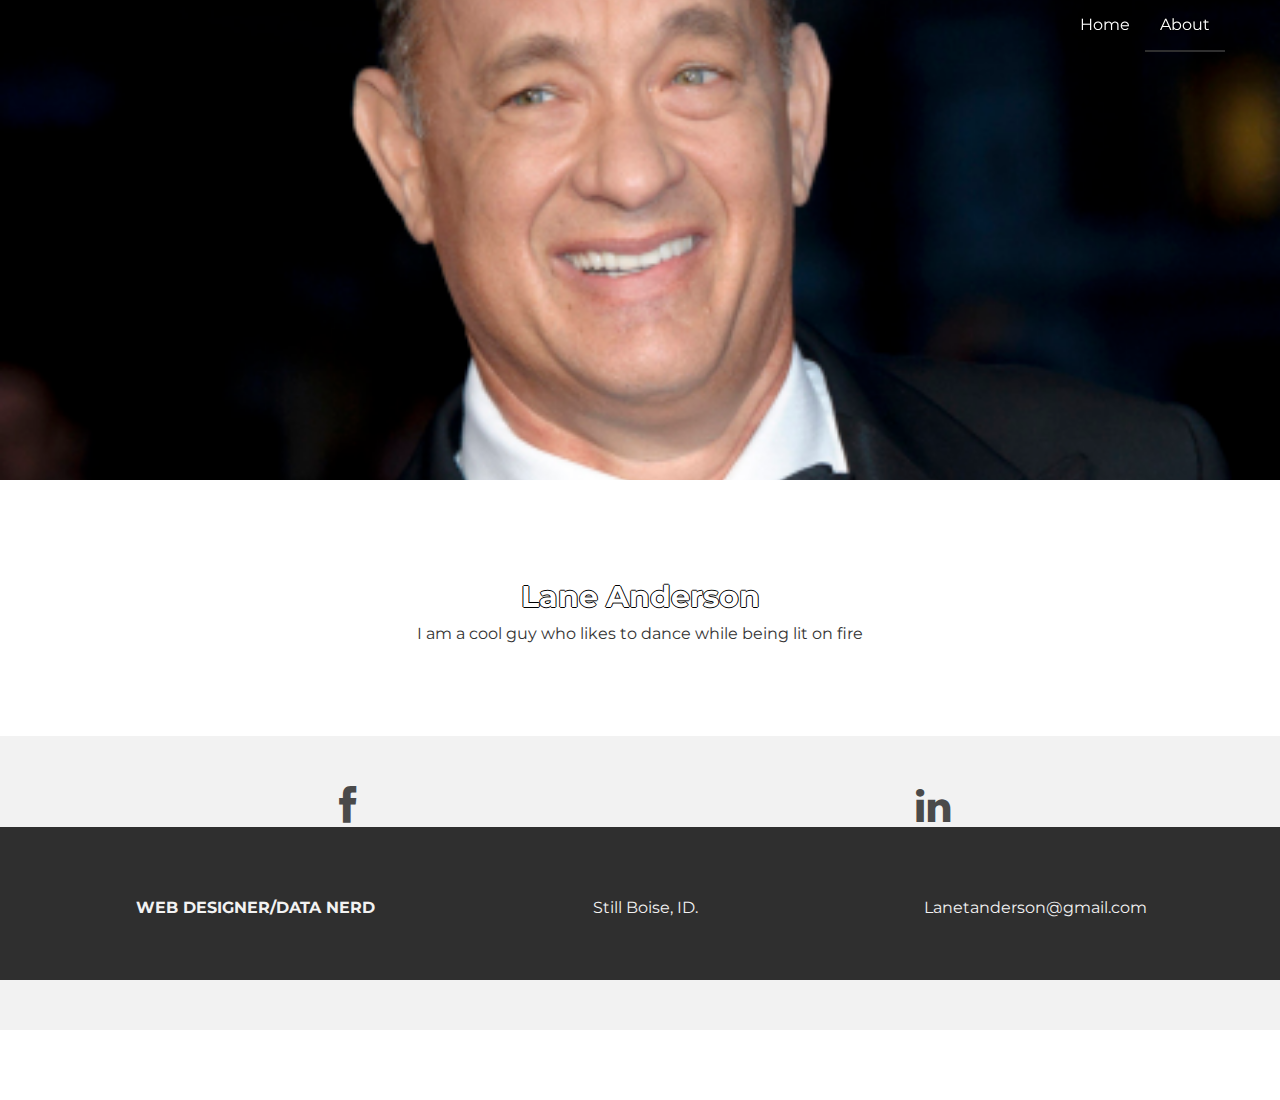
<file: about.html>
<!DOCTYPE html>
<html lang="en">
  <head>
    <meta charset="utf-8">
    <meta http-equiv="X-UA-Compatible" content="IE=edge">
    <meta name="viewport" content="width=device-width, initial-scale=1">
    <meta name="description" content="">
    <meta name="author" content="">
    <link rel="shortcut icon" href="assets/ico/favicon.ico">

    <title>Resume-About</title>

    <!-- Bootstrap core CSS -->
    <link href="assets/css/bootstrap.css" rel="stylesheet">

    <!-- Custom styles for this template -->
    <link href="assets/css/style.css" rel="stylesheet">
    <link href="assets/css/font-awesome.min.css" rel="stylesheet">

    <!-- Just for debugging purposes. Don't actually copy this line! -->
    <!--[if lt IE 9]><script src="../../assets/js/ie8-responsive-file-warning.js"></script><![endif]-->

    <!-- HTML5 shim and Respond.js IE8 support of HTML5 elements and media queries -->
    <!--[if lt IE 9]>
      <script src="https://oss.maxcdn.com/libs/html5shiv/3.7.0/html5shiv.js"></script>
      <script src="https://oss.maxcdn.com/libs/respond.js/1.4.2/respond.min.js"></script>
    <![endif]-->
  </head>

  <body>

    <!-- Static navbar -->
    <div class="navbar navbar-default navbar-fixed-top" role="navigation">
      <div class="container">
        <div class="navbar-header">
          <button type="button" class="navbar-toggle" data-toggle="collapse" data-target=".navbar-collapse">
            <span class="sr-only">Toggle navigation</span>
            <span class="icon-bar"></span>
            <span class="icon-bar"></span>
            <span class="icon-bar"></span>
        </div>
        <div class="navbar-collapse collapse">
          <ul class="nav navbar-nav navbar-right">
            <li><a href="index.html">Home</a></li>
            <li class="active"><a href="about.html">About</a></li>
          </ul>
        </div><!--/.nav-collapse -->
      </div>
    </div>


	<div id="aboutwrap">
	    <div class="container">
			<div class="row">
				<div class="col-lg-6 col-lg-offset-3">
				</div>
			</div><! --/row -->
	    </div> <!-- /container -->
	</div><! --/aboutwrap -->
	
	<div class="container">
		<div class="row centered mt mb">
			<div class="col-lg-8 col-lg-offset-2">
				<h2>Lane Anderson</h2>
				<p>I am a cool guy who likes to dance while being lit on fire</p>
			</div>
		</div><! --/row -->
	</div><! --/container -->
	<div id="social">
		<div class="container">
			<div class="row centered">
				<div class="col-lg-6">
					<a href="#"><i class="fa fa-facebook"></i></a>
				</div>
				<div class="col-lg-6">
					<a href="#"><i class="fa fa-linkedin"></i></a>
			</div><! --/row -->
		</div><! --/container -->
	</div><! --/social -->
	<div id="footerwrap">
		<div class="container">
			<div class="row centered">
				<div class="col-lg-4">
					<p><b>WEB DESIGNER/DATA NERD</b></p>
				</div>
			
				<div class="col-lg-4">
					<p>Still Boise, ID.</p>
				</div>
				<div class="col-lg-4">
					<p>Lanetanderson@gmail.com</p>
				</div>
			
			</div>
		
		</div>
	</div><! --/footerwrap -->
	


    <!-- Bootstrap core JavaScript
    ================================================== -->
    <!-- Placed at the end of the document so the pages load faster -->
    <script src="https://ajax.googleapis.com/ajax/libs/jquery/1.11.0/jquery.min.js"></script>
    <script src="assets/js/bootstrap.min.js"></script>
  </body>
</html>
</file>
<file: assets/css/style.css>
/*
 * Author: Carlos Alvarez
 * URL: http://Alvarez.is
 *
 * Project Name: NYC Design
 * Version: 1.0
 * Date: 04-20-2014
 * URL: 
 */


/* ==========================================================================
   Base Styles, Bootstrap Modifications & Fonts Import
   ========================================================================== */

@import url(http://fonts.googleapis.com/css?family=Montserrat:400,700);


::-moz-selection {
    background: #f2c2c9;
    color: #a4003a;
    text-shadow: none;
}

::selection {
    background: #16a085;
    color: #a4003a;
    text-shadow: none;
}

/*
 * A better looking default horizontal rule
 */

 hr {
    display: block;
    height: 1px;
    border: 0;
    border-top: 1px solid #ccc;
    margin: 1em 0;
    padding: 0;
}

.centered {
	text-align: center
}

.mt {
	margin-top: 80px;
}

.mb {
	margin-bottom: 80px;
}

/* ==========================================================================
   General styles
   ========================================================================== */


body {
    font-family: 'Montserrat', sans-serif;
    font-weight: 400;
    font-size: 16px;

    -webkit-font-smoothing: antialiased;
    -webkit-overflow-scrolling: touch;
}

h1, h2, h3, h4, h5, h6 {
	font-weight: 700;
    color: white;
	text-shadow: -1px 0 black, 0 1px black, 1px 0 black, 0 -1px black;
	size: 20px;
}


.navbar-brand {
	font-weight: 700;
}

.navbar-default .navbar-brand {
	color: white;
	text-shadow: -1px 0 black, 0 1px black, 1px 0 black, 0 -1px black;
}

.navbar-default {
	background-color: transparent;
	border-color: transparent;
}

.navbar-default .navbar-nav > .active > a, .navbar-default .navbar-nav > .active > a:hover, .navbar-default .navbar-nav > .active > a:focus {
	color: white;
	background-color: transparent;
	border-bottom: 2px solid #2f2f2f
}

.navbar-default .navbar-nav > li > a {
	
	color: white;
	text-shadow: -1px 0 black, 0 1px black, 1px 0 black, 0 -1px black;
}

/* ==========================================================================
   Wrap Sections
   ========================================================================== */

#headerwrap {
	background: url(../img/back.jpg) no-repeat center top;
	margin-top: -70px;
	padding-top: 250px;
	text-align:center;
	background-attachment: relative;
	background-position: center center;
	min-height: 650px;
	width: 100%;
	
    -webkit-background-size: 100%;
    -moz-background-size: 100%;
    -o-background-size: 100%;
    background-size: 100%;

    -webkit-background-size: cover;
    -moz-background-size: cover;
    -o-background-size: cover;
    background-size: cover;
}

#headerwrap h1 {
	color:#ffffff;
	padding-top: 10px;
	padding-bottom: 20px;
	letter-spacing: 4px;
	font-size: 80px;
	font-weight: bold;
	text-shadow: -6px 0 black, 0 6px black, 6px 0 black, 0 -6px black;
}

#headerwrap h4 {
	font-weight: 500;
	color: white;
	text-shadow: -2px 0 black, 0 2px black, 2px 0 black, 0 -2px black;
}

#social {
	padding-top: 50px;
	padding-bottom: 50px;
	background-color: #f2f2f2;
}

#social i {
	font-size: 40px;
	color: #4a4a4a
}

#social i:hover {
	color: #1abc9c
}

#footerwrap {
	padding-top: 70px;
	padding-bottom: 50px;
	background-color: #2f2f2f;
}

#footerwrap p {
	color: #f2f2f2;
	margin-left: 10px;
}

#workwrap {	
	background: url(../img/work.jpg) no-repeat center top;
	margin-top: -70px;
	padding-top: 250px;
	text-align:center;
	background-attachment: relative;
	background-position: center center;
	min-height: 650px;
	width: 100%;
	
    -webkit-background-size: 100%;
    -moz-background-size: 100%;
    -o-background-size: 100%;
    background-size: 100%;

    -webkit-background-size: cover;
    -moz-background-size: cover;
    -o-background-size: cover;
    background-size: cover;
}

#workwrap h1 {
	color:#ffffff;
	padding-top: 10px;
	padding-bottom: 20px;
	letter-spacing: 4px;
	font-size: 80px;
	font-weight: bold;
}

#workwrap h4 {
	font-weight: 400;
	color: #ffffff
}

#aboutwrap {	
	background: url(../img/about.jpg) no-repeat center top;
	margin-top: -70px;
	padding-top: 250px;
	text-align:center;
	background-attachment: relative;
	background-position: center center;
	min-height: 550px;
	width: 100%;
	
    -webkit-background-size: 100%;
    -moz-background-size: 100%;
    -o-background-size: 100%;
    background-size: 100%;

    -webkit-background-size: cover;
    -moz-background-size: cover;
    -o-background-size: cover;
    background-size: cover;
}




/* Gallery */
.gallery {
	margin-top: 30px;
}

.gallery img:hover {
	opacity: 0.4;
}
</file>
